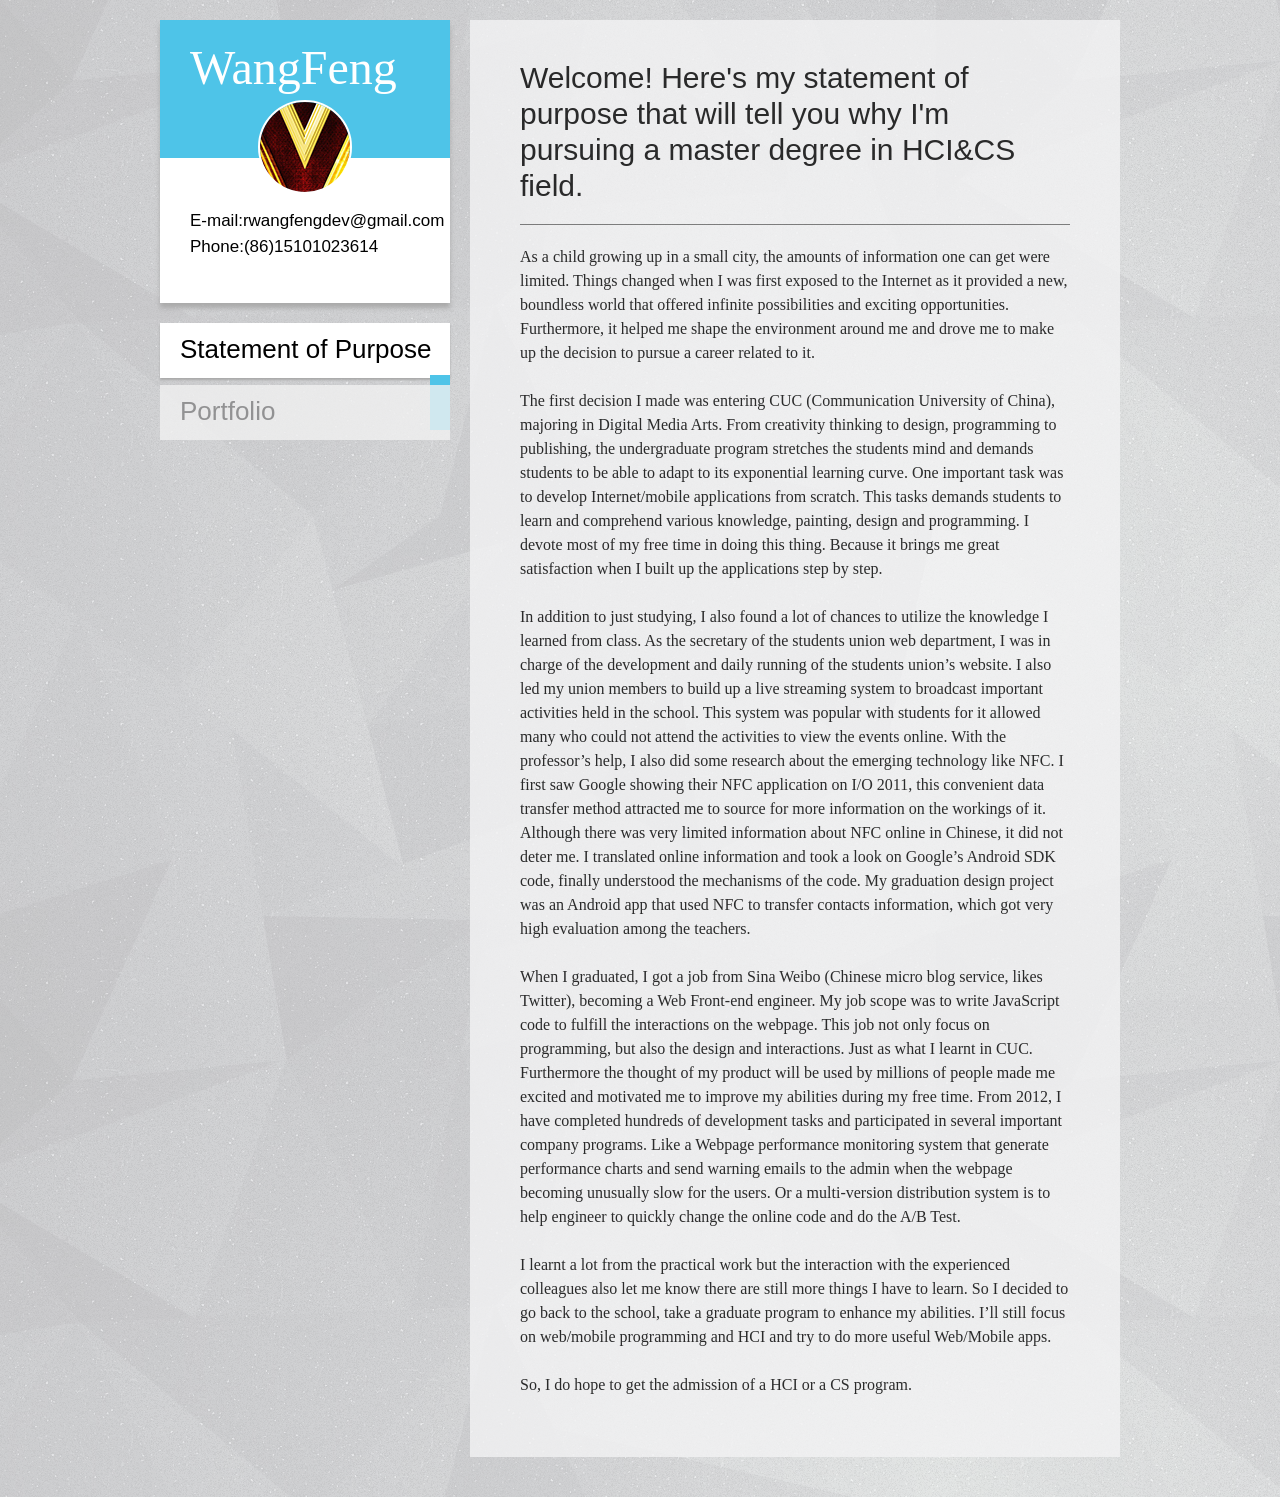
<file: index.html>
<!DOCTYPE html>
<html>

  <head>
    <meta charset='utf-8'>
    <meta http-equiv="X-UA-Compatible" content="chrome=1">
    <meta name="description" content="Rwangfengme.GitHub.io : site">

    <link rel="stylesheet" type="text/css" media="screen" href="stylesheets/stylesheet.css">

    <title>Rwangfengme.GitHub.io</title>
  </head>

  <body>


    <!-- MAIN CONTENT -->
    <div class="outer_bg">
        <div class="container">
          <div class="left_wrap">
            <div class="contact">
              <div class="name_wrap">
                <div class="name">WangFeng</div>
              </div>
              <img class="avatar" src="images/avatar.png">
              <div class="mail_wrap">
                <div>E-mail:rwangfengdev@gmail.com</div>
                <div>Phone:(86)15101023614</div>
              </div>
            </div>
            <ul class="nav">
              <li class="nav_cur"><span>Statement of Purpose</span><em></em></li>
              <li class=""><a href="portfolio.pdf"><span>Portfolio</span></a></li>
            </ul>
          </div>
          <div class="right_wrap">
            <h1 class="ps_intro">Welcome! Here's my statement of purpose that will tell you why I'm pursuing a master degree in HCI&CS field.</h1>
            <article class="ps_art">
              <p>As a child growing up in a small city, the amounts of information one can get were limited. Things changed when I was first exposed to the Internet as it provided a new, boundless world that offered infinite possibilities and exciting opportunities. Furthermore, it helped me shape the environment around me and drove me to make up the decision to pursue a career related to it.</p>
              <br/>
              <p>The first decision I made was entering CUC (Communication University of China), majoring in Digital Media Arts. From creativity thinking to design, programming to publishing, the undergraduate program stretches the students mind and demands students to be able to adapt to its exponential learning curve. One important task  was to develop Internet/mobile applications from scratch. This tasks demands students to learn and comprehend various knowledge, painting, design and programming. I devote most of my free time in doing this thing. Because it brings me great satisfaction when I built up the applications step by step.</p>
              <br/>
              <p>In addition to just studying, I also found a lot of chances to utilize the knowledge I learned from class. As the secretary of the students union web department, I was in charge of the development and daily running of the students union’s website. I also led my union members to build up a live streaming system to broadcast important activities held in the school. This system was popular with students for it allowed many who could not attend the activities to view the events online. With the professor’s help, I also did some research about the emerging technology like NFC. I first saw Google showing their NFC application on I/O 2011, this convenient data transfer method attracted me to source for more information on the workings of it. Although there was very limited information about NFC online in Chinese, it did not deter me. I translated online information and took a look on Google’s Android SDK code, finally understood the mechanisms of the code. My graduation design project was an Android app that used NFC to transfer contacts information, which got very high evaluation among the teachers.</p>
              <br/>
              <p>When I graduated, I got a job from Sina Weibo (Chinese micro blog service, likes Twitter), becoming a Web Front-end engineer. My job scope was to write JavaScript code to fulfill the interactions on the webpage. This job not only focus on programming, but also the design and interactions. Just as what I learnt in CUC. Furthermore the thought of my product will be used by millions of people made me excited and motivated me to improve my abilities during my free time. From 2012, I have completed hundreds of development tasks and participated in several important company programs. Like a Webpage performance monitoring system that generate performance charts and send warning emails to the admin when the webpage becoming unusually slow for the users. Or a multi-version distribution system is to help engineer to quickly change the online code and do the A/B Test.</p>
              <br/>
              <p>I learnt a lot from the practical work but the interaction with the experienced colleagues also let me know there are still more things I have to learn. So I decided to go back to the school, take a graduate program to enhance my abilities. I’ll still focus on web/mobile programming and HCI and try to do more useful Web/Mobile apps. </p>
              <br/>
              <p>So, I do hope to get the admission of a HCI or a CS program.</p>
            </article>
          </div>
        </div>
    </div>
    <!-- FOOTER  -->

    

  </body>
</html>
</file>
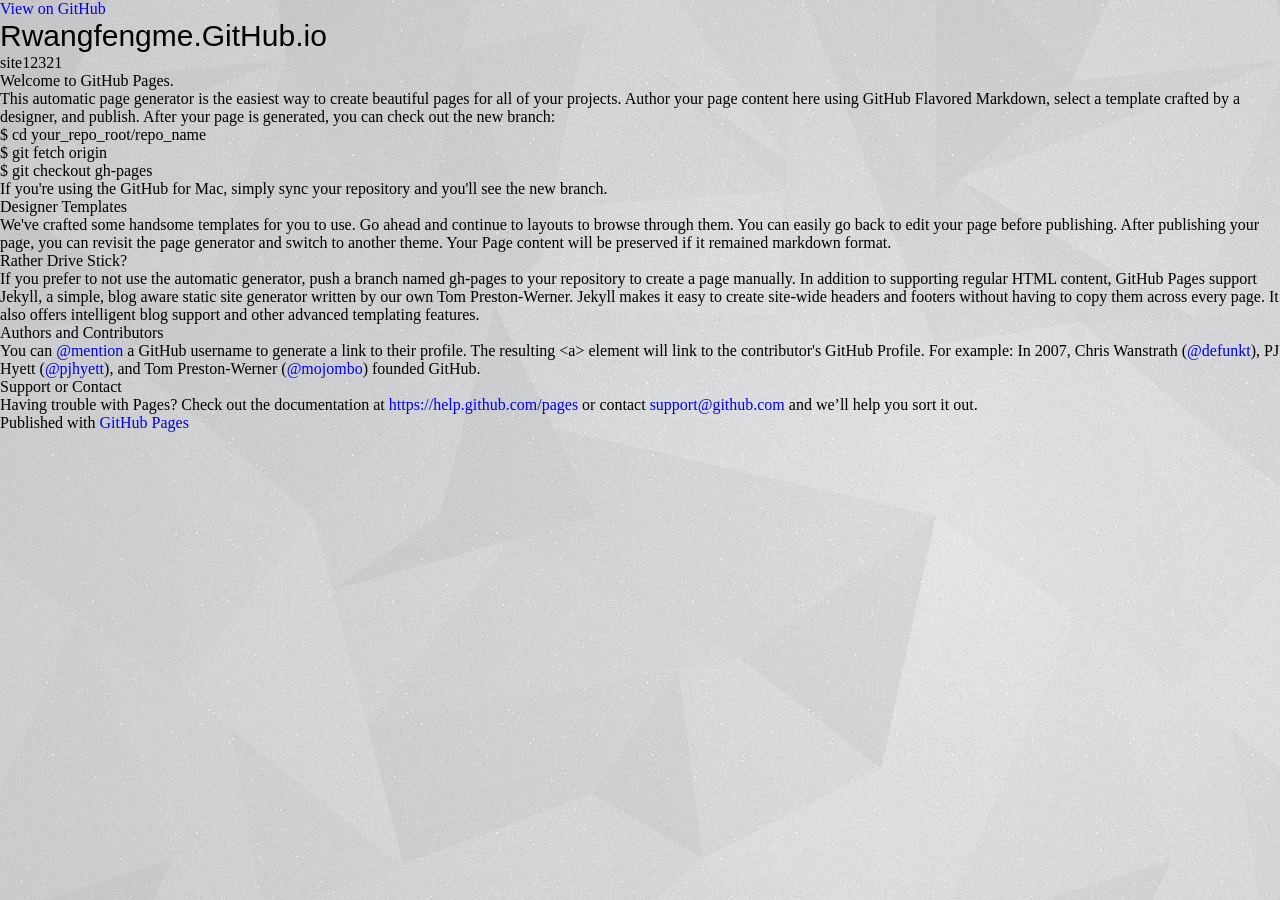
<file: index1.html>
<!DOCTYPE html>
<html>

  <head>
    <meta charset='utf-8'>
    <meta http-equiv="X-UA-Compatible" content="chrome=1">
    <meta name="description" content="Rwangfengme.GitHub.io : site">

    <link rel="stylesheet" type="text/css" media="screen" href="stylesheets/stylesheet.css">

    <title>Rwangfengme.GitHub.io</title>
  </head>

  <body>

    <!-- HEADER -->
    <div id="header_wrap" class="outer">
        <header class="inner">
          <a id="forkme_banner" href="https://github.com/rwangfengme">View on GitHub</a>

          <h1 id="project_title">Rwangfengme.GitHub.io</h1>
          <h2 id="project_tagline">site12321</h2>

        </header>
    </div>

    <!-- MAIN CONTENT -->
    <div id="main_content_wrap" class="outer">
      <section id="main_content" class="inner">
        <h3>
<a id="welcome-to-github-pages" class="anchor" href="#welcome-to-github-pages" aria-hidden="true"><span class="octicon octicon-link"></span></a>Welcome to GitHub Pages.</h3>

<p>This automatic page generator is the easiest way to create beautiful pages for all of your projects. Author your page content here using GitHub Flavored Markdown, select a template crafted by a designer, and publish. After your page is generated, you can check out the new branch:</p>

<pre><code>$ cd your_repo_root/repo_name
$ git fetch origin
$ git checkout gh-pages
</code></pre>

<p>If you're using the GitHub for Mac, simply sync your repository and you'll see the new branch.</p>

<h3>
<a id="designer-templates" class="anchor" href="#designer-templates" aria-hidden="true"><span class="octicon octicon-link"></span></a>Designer Templates</h3>

<p>We've crafted some handsome templates for you to use. Go ahead and continue to layouts to browse through them. You can easily go back to edit your page before publishing. After publishing your page, you can revisit the page generator and switch to another theme. Your Page content will be preserved if it remained markdown format.</p>

<h3>
<a id="rather-drive-stick" class="anchor" href="#rather-drive-stick" aria-hidden="true"><span class="octicon octicon-link"></span></a>Rather Drive Stick?</h3>

<p>If you prefer to not use the automatic generator, push a branch named <code>gh-pages</code> to your repository to create a page manually. In addition to supporting regular HTML content, GitHub Pages support Jekyll, a simple, blog aware static site generator written by our own Tom Preston-Werner. Jekyll makes it easy to create site-wide headers and footers without having to copy them across every page. It also offers intelligent blog support and other advanced templating features.</p>

<h3>
<a id="authors-and-contributors" class="anchor" href="#authors-and-contributors" aria-hidden="true"><span class="octicon octicon-link"></span></a>Authors and Contributors</h3>

<p>You can <a href="https://github.com/blog/821" class="user-mention">@mention</a> a GitHub username to generate a link to their profile. The resulting <code>&lt;a&gt;</code> element will link to the contributor's GitHub Profile. For example: In 2007, Chris Wanstrath (<a href="https://github.com/defunkt" class="user-mention">@defunkt</a>), PJ Hyett (<a href="https://github.com/pjhyett" class="user-mention">@pjhyett</a>), and Tom Preston-Werner (<a href="https://github.com/mojombo" class="user-mention">@mojombo</a>) founded GitHub.</p>

<h3>
<a id="support-or-contact" class="anchor" href="#support-or-contact" aria-hidden="true"><span class="octicon octicon-link"></span></a>Support or Contact</h3>

<p>Having trouble with Pages? Check out the documentation at <a href="https://help.github.com/pages">https://help.github.com/pages</a> or contact <a href="mailto:support@github.com">support@github.com</a> and we’ll help you sort it out.</p>
      </section>
    </div>

    <!-- FOOTER  -->
    <div id="footer_wrap" class="outer">
      <footer class="inner">
        <p>Published with <a href="http://pages.github.com">GitHub Pages</a></p>
      </footer>
    </div>

    

  </body>
</html>
</file>
<file: stylesheets/stylesheet.css>
/*******************************************************************************
Slate Theme for GitHub Pages
by Jason Costello, @jsncostello
*******************************************************************************/

@import url(pygment_trac.css);

/*******************************************************************************
MeyerWeb Reset
*******************************************************************************/

html, body, div, span, applet, object, iframe,
h1, h2, h3, h4, h5, h6, p, blockquote, pre,
a, abbr, acronym, address, big, cite, code,
del, dfn, em, img, ins, kbd, q, s, samp,
small, strike, strong, sub, sup, tt, var,
b, u, i, center,
dl, dt, dd, ol, ul, li,
fieldset, form, label, legend,
table, caption, tbody, tfoot, thead, tr, th, td,
article, aside, canvas, details, embed,
figure, figcaption, footer, header, hgroup,
menu, nav, output, ruby, section, summary,
time, mark, audio, video {
  margin: 0;
  padding: 0;
  border: 0;
  font: inherit;
  vertical-align: baseline;
}

/* HTML5 display-role reset for older browsers */
article, aside, details, figcaption, figure,
footer, header, hgroup, menu, nav, section {
  display: block;
}

ol, ul {
  list-style: none;
}

table {
  border-collapse: collapse;
  border-spacing: 0;
}

a {
  text-decoration: none;
}
/*******************************************************************************
Theme Styles
*******************************************************************************/
body{
  background-image: url(../images/bg.png);
  background-repeat: repeat;
}

h1{
  font-size: 30px;
  font-family: "Calibri","Arial";
  line-height: 1.2;
}

.ps_intro{
  padding: 0 0 20px 0;
  border-bottom: solid 1px #666666;
}

.ps_art{
  padding :20px 0;
  margin :0 0 40px 0;
  font-size: 16px;
  line-height: 1.5;
}

.outer_bg{
    width: 100%;
    height: 100%;
    margin: 0 auto;
    padding: 20px 0 0 0;
}

.container{
    width: 960px;
    height: 1000px;
    margin: 0 auto;
}

.left_wrap{
  width: 290px;
  float: left;
}

.contact{
  box-shadow: 0px 5px 5px #aaa;
}

.name_wrap{
  background-color: #4ec4e8;
  color: #ffffff;
  font-size: 48px;
  height: 140px;
}

.mail_wrap{
  background-color: #ffffff;
  height: 95px;
  margin: -40px 0 0 0;
  padding: 50px 0 0 30px;
  color: #000000;
  font-size: 17px;
  font-family: "Calibri","Arial";
  line-height: 1.5;
}

.name{
  padding: 20px 30px;
}

.avatar{
  border-color: #ffffff;
  border-style: solid;
  border-width: 2px;
  border-radius: 90px;
  margin: -60px 0 0 98px;
}

.nav{
  margin: 20px 0 0 0;
}

.nav li{
  height: 55px;
  margin: 7px 0;
  line-height: 52px;
  font-size: 26px;
  background: #f1f1f1;
  opacity: 0.8;
  font-family: "Calibri","Arial";
}

.nav li:hover{
  opacity: 1;
}

.nav li.nav_cur{
  opacity: 1;
  box-shadow: 0px 2px 2px #aaa;
  background: #ffffff;
}

.nav li span{
  color: #848485;
  padding: 15px 0 0 20px;
}

.nav li.nav_cur span{
  color: #000000;
}

.nav li em{
  height: 55px;
  width: 20px;
  float: right;
  display: block;
  background-color: #4ec4e8;
}

.right_wrap{
  width: 550px;
  background-color: #f3f3f4;
  margin: 0 0 40px 20px;
  padding: 40px 50px 0 50px;
  opacity: 0.8;
  float:right;
}
</file>
